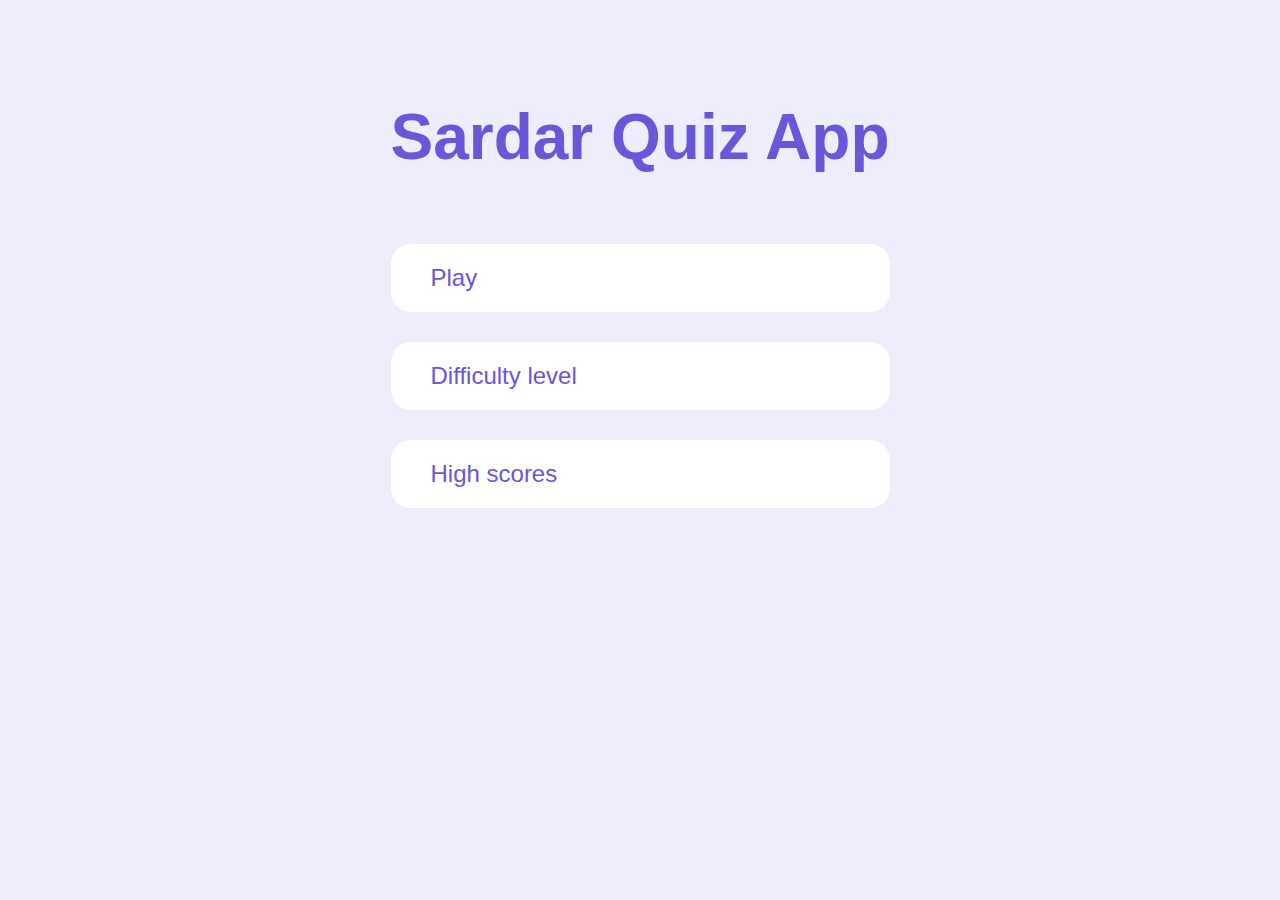
<file: index.html>
<!DOCTYPE html>
<html lang="en">
<head>
    <meta charset="UTF-8">
    <meta name="viewport" content="width=device-width, initial-scale=1.0">
    <title>Sardar | Quiz App</title>
    <link rel="stylesheet" href="./css/global.css">
    <link rel="stylesheet" href="./css/index.css">
</head>
<body>
    <h1>Sardar Quiz App</h1>
    <div class="container">
         <a href="./game.html">Play</a>
         <a href="./difficulty.html">Difficulty level</a>
         <a href="./scores.html">High scores</a>

    </div>
    <script src="./js/index.js"></script>
</body>
</html>
</file>
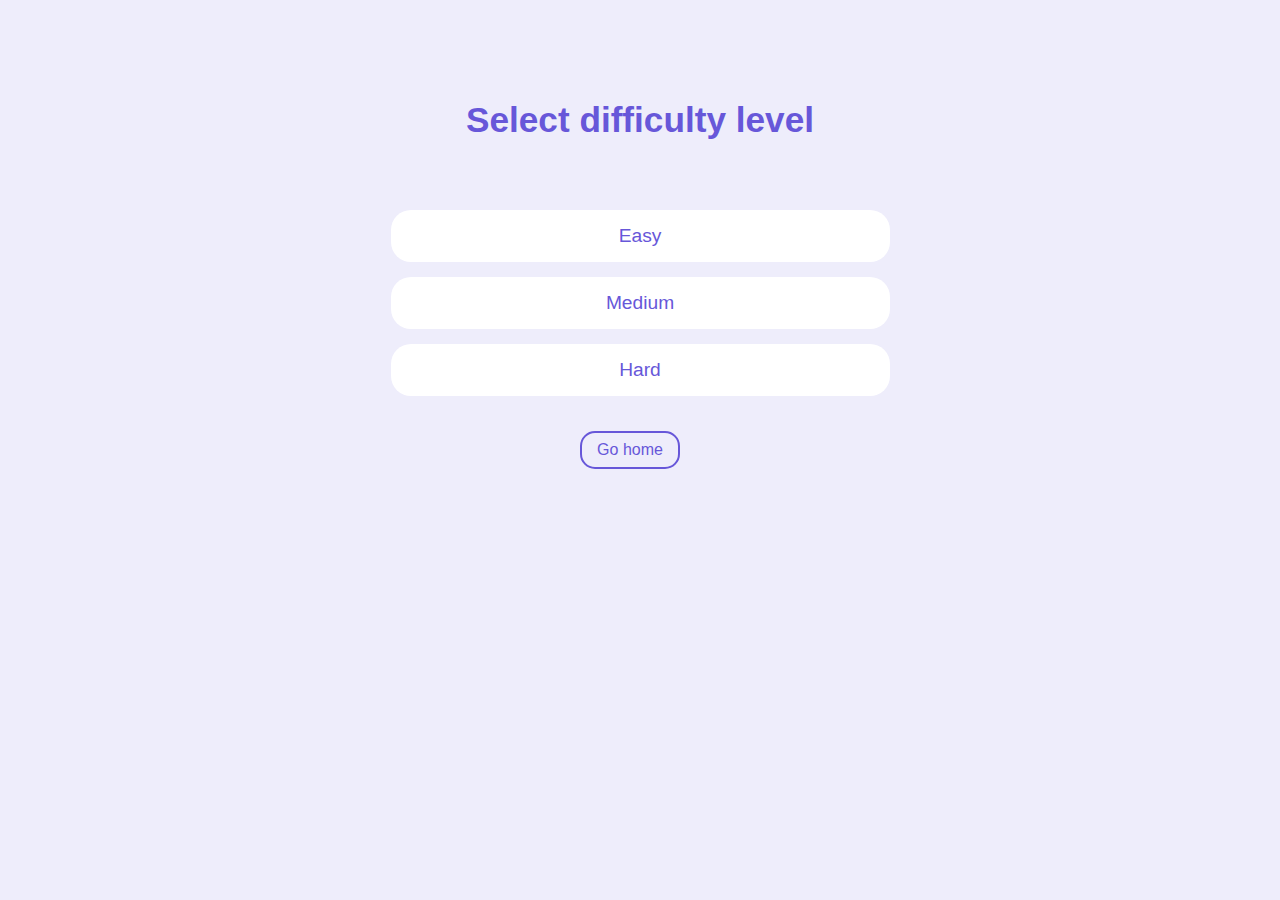
<file: difficulty.html>
<!DOCTYPE html>
<html lang="en">
<head>
    <meta charset="UTF-8">
    <meta name="viewport" content="width=device-width, initial-scale=1.0">
    <title>Quiz app | Difficulty level</title>
    <link rel="stylesheet" href="./css/global.css">
    <link rel="stylesheet" href="./css/difficulty.css">
</head>
<body>
    <h3>Select difficulty level</h3>
    <button>Easy</button>
    <button>Medium</button>
    <button>Hard</button>
    <a href="./">Go home</a>

    <script src="./js/difficulty.js"></script>
</body>
</html>
</file>
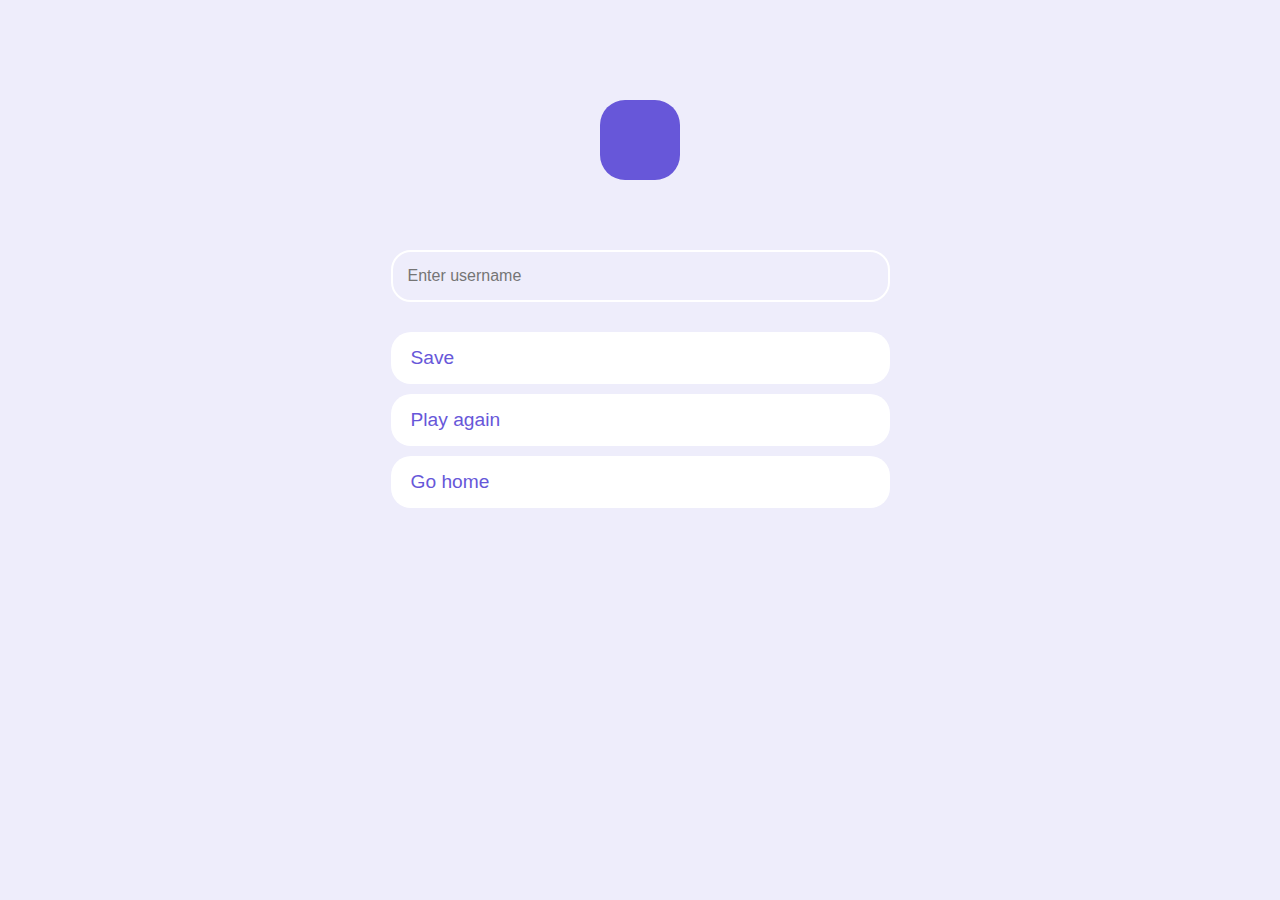
<file: end.html>
<!DOCTYPE html>
<html lang="en">
<head>
    <meta charset="UTF-8">
    <meta name="viewport" content="width=device-width, initial-scale=1.0">
    <title>Quiz App | End</title>
    <link rel="stylesheet" href="./css/global.css">
    <link rel="stylesheet" href="./css/end.css">
</head>
<body>
    <p></p>
    <input type="text" placeholder="Enter username">
    <button>Save</button>
    <a href="/game.html">Play again</a>
    <a href="/">Go home</a>

    <script src="./js/end.js"></script>
</body>
</html>
</file>
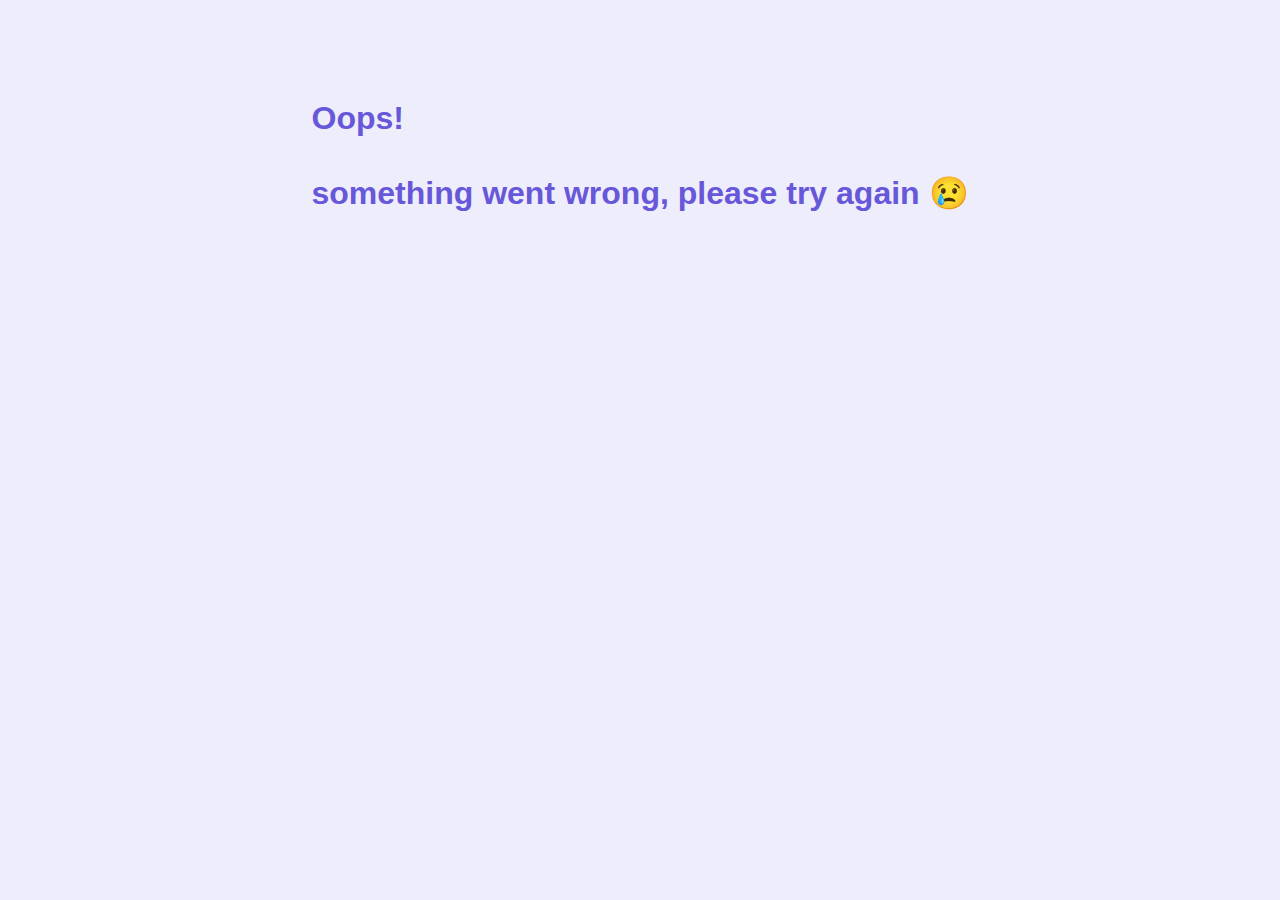
<file: game.html>
<!DOCTYPE html>
<html lang="en">
<head>
    <meta charset="UTF-8">
    <meta name="viewport" content="width=device-width, initial-scale=1.0">
    <link rel="stylesheet" href="./css/global.css">
    <link rel="stylesheet" href="./css/game.css">
    <title>Quiz app | Play game</title>
</head>
<body>
    <span id="loader"></span>
    <h4 id="error">Oops!<br><br> something went wrong, please try again &#128546</h4>
    <div id="container">
        <div class="header">
            <div>
                <p>Question No:</p>
                <span id="question-number">1</span>
            </div>
            <div>
                <p>Score:</p>
                <span id="score">0</span>
            </div>
        </div>
        <div id="question-box">
            <h3 id="question-text"></h3>
            <button class="answer-text"></button>
            <button class="answer-text"></button>
            <button class="answer-text"></button>
            <button class="answer-text"></button>
        </div>
        <button id="finish-button">Finish</button>
        <button id="next-button">Next</button>
    </div>

    <script src="./js/game.js" type="module"></script>
    <script src="./js/helper.js" type="module"></script>
</body>
</html>
</file>
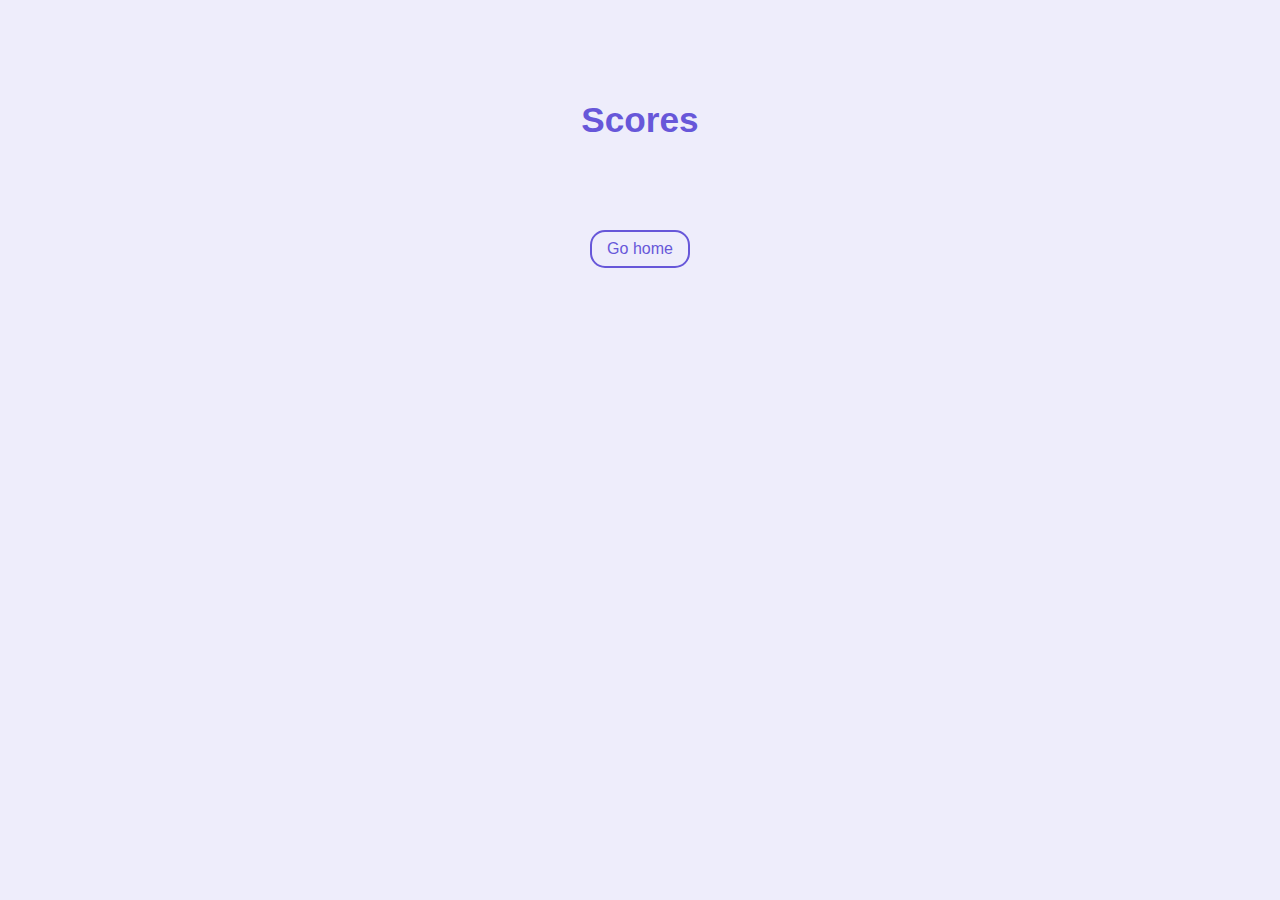
<file: scores.html>
<!DOCTYPE html>
<html lang="en">
<head>
    <meta charset="UTF-8">
    <meta name="viewport" content="width=device-width, initial-scale=1.0">
    <title>Quiz app | High scores</title>
    <link rel="stylesheet" href="./css/global.css">
    <link rel="stylesheet" href="./css/scores.css">
</head>
<body>
    <h3>Scores</h3>
    <ol>
    </ol>
    <a href="./">Go home</a>

    <script src="./js/scores.js"></script>
</body>
</html>
</file>
<file: css/global.css>
*{
    padding: 0;
    margin: 0;
    box-sizing: border-box;
    font-family: Arial, Helvetica, sans-serif;
}

body{
    max-width: 1000px;
    margin: auto;
    background-color: #eeedfb;
    display: flex;
    flex-direction: column;
    align-items: center;
    padding-top: 100px;
}
</file>
<file: css/index.css>
h1 {
    color: #6757d9;
    margin-bottom: 50px;
    font-size: 4rem;
}

.container {
    display: flex;
    flex-direction: column;
    width: fit-content;
    padding: 20px;
}

a {
    width: 499px;
    background-color: #fff;
    margin-bottom: 30px;
    padding: 20px 40px;
    font-size: 1.5rem;
    color: #6757d9;
    text-decoration: none;
    border-radius: 20px;
    transition: all 0.2s ease-in;
}

a:hover {
    background-color: #6757d9;
    color: #fff;
}
</file>
<file: css/difficulty.css>
h3 {
    font-size: 2.2rem;
    color: #6757d9;
    margin-bottom: 70px;
}

button {
    background-color: #fff;
    border: none;
    border-radius: 20px;
    width: 499px;
    padding: 15px;
    margin-bottom: 15px;
    font-size: 1.2rem;
    text-align: center;
    text-decoration: none;
    color: #6757d9;
    cursor: pointer;
    transition: all 0.2s ease-in;
}

button:hover {
    background-color: #6757d9;
    color: #fff;
}

a {
    color: #6757d9;
    font-size: 1rem;
    background-color: #eeedfb;
    border: 2px solid #6757d9;
    border-radius: 15px;
    padding: 8px 15px;
    margin: 20px 20px 0 0;
    cursor: pointer;
    text-decoration: none;
    transition: all 0.2s ease-in;
}

a:hover {
    background-color: #6757d9;
    color: #fff;
}
</file>
<file: css/end.css>
p {
   font-size: 3rem;
   font-weight: 600;
   background-color: #6757d9;
   color: #fff;
   width: 80px;
   height: 80px;
   line-height: 80px;
   text-align: center;
   border-radius: 25px;
   margin-bottom: 70px;
}

input {
    border: 2px solid #fff;
    background-color: #eeedfb;
    padding: 15px;
    width: 499px;
    font-size: 1rem;
    border-radius: 20px;
    margin-bottom: 30px;
    transition: all 0.2s ease-in;
}

input:focus {
    outline: none;
    border-color: #6757d9;
}

button,a {
    background-color: #fff;
    border: none;
    border-radius: 20px;
    width: 499px;
    padding: 15px;
    padding-left: 20px;
    margin-bottom: 10px;
    font-size: 1.2rem;
    text-align: left;
    text-decoration: none;
    color: #6757d9;
    cursor: pointer;
    transition: all 0.2s ease-in;
}

button:hover,
a:hover {
    background-color: #6757d9;
    color: #fff;
}
</file>
<file: css/game.css>
#loader {
    width: 100px;
    height: 100px;
    border: 15px double #6757d9;
    border-bottom-color: transparent;
    border-top-color: transparent;
    border-radius: 50%;
    display: inline-block;
    animation: rotation 1.5s linear infinite;
}

@keyframes rotation {
    0% {
        transform: rotate(0deg);
    }
    100% {
        transform: rotate(360deg);
    }
}

#container {
    display: none;
    width: 700px;
}

.header {
    display: flex;
    justify-content: space-between;
    margin-bottom: 50px;
}

.header div {
    display: flex;
    align-items: center;
}

.header p {
    color: #6757d9;
    font-size: 1.5rem;
    font-weight: 600;
    margin-right: 10px;
}

.header span {
    display: inline-block;
    background-color: #fff;
    width: 25px;
    height: 25px;
    line-height: 25px;
    text-align: center;
    font-weight: 600;
    font-size: 1.2rem;
    color: #6757d9;
    border-radius: 4px;
}

#question-box {
    display: flex;
    flex-direction: column;
}

h3 {
    background-color: #6757d9;
    color: #fff;
    padding: 20px;
    border-radius: 20px;
    margin: 60px 0 30px;
}

.answer-text {
    background-color: #fff;
    border: none;
    margin-bottom: 10px;
    font-size: 1.1rem;
    padding: 10px 20px;
    border-radius: 15px;
    text-align: left;
    cursor: pointer;
    border: 2px solid #fff;
    transition: all 0.2s ease-in;
}

.answer-text:hover {
    background-color: #eeedfb;
    border: 2px solid #fff ;
}

#next-button,
#finish-button {
    color: #6757d9;
    font-size: 1rem;
    background-color: #eeedfb;
    border: 2px solid #6757d9;
    border-radius: 15px;
    padding: 8px 15px;
    margin: 20px 20px 0 0;
    cursor: pointer;
    transition: all 0.2s ease-in;
}

#next-button:hover,
#finish-button:hover {
    background-color: #6757d9;
    color: #fff;
} 

.correct {
    background-color: #5bd7bc;
}

.incorrect {
    background-color: #fe6681;
}

.correct:hover {
    background-color: #5bd7bc;
}

.incorrect:hover {
    background-color: #fe6681;
}

#error {
    display: none;
    font-size: 2rem;
    color: #6757d9;
}
</file>
<file: css/scores.css>
h3 {
    font-size: 2.2rem;
    color: #6757d9;
    margin-bottom: 70px;
}

li {
    list-style: none;
    background-color: #fff;
    border-radius: 20px;
    width: 499px;
    padding: 15px;
    margin-bottom: 15px;
    font-size: 1.2rem;
    display: flex;
    justify-content: space-between;
    align-items: center;
}

li span:first-child {
    background-color: #6757d9;
    width: 35px;
    height: 35px;
    line-height: 35px;
    text-align: center;
    color: #fff;
    border-radius: 12px;
}

li p {
    width: 100%;
    padding-left: 20px;
    font-size: 1.3rem;
    color: rgb(86, 86, 86);
}

li span:last-child {
    background-color: #eeedfb;
    width: 35px;
    height: 35px;
    line-height: 35px;
    text-align: center;
    color: #6757d9;
    font-size: 1.2rem;
    border-radius: 12px;
}

a {
    color: #6757d9;
    font-size: 1rem;
    background-color: #eeedfb;
    border: 2px solid #6757d9;
    border-radius: 15px;
    padding: 8px 15px;
    margin: 20px;
    cursor: pointer;
    text-decoration: none;
    transition: all 0.2s ease-in;
}

a:hover {
    background-color: #6757d9;
    color: #fff;
}
</file>
